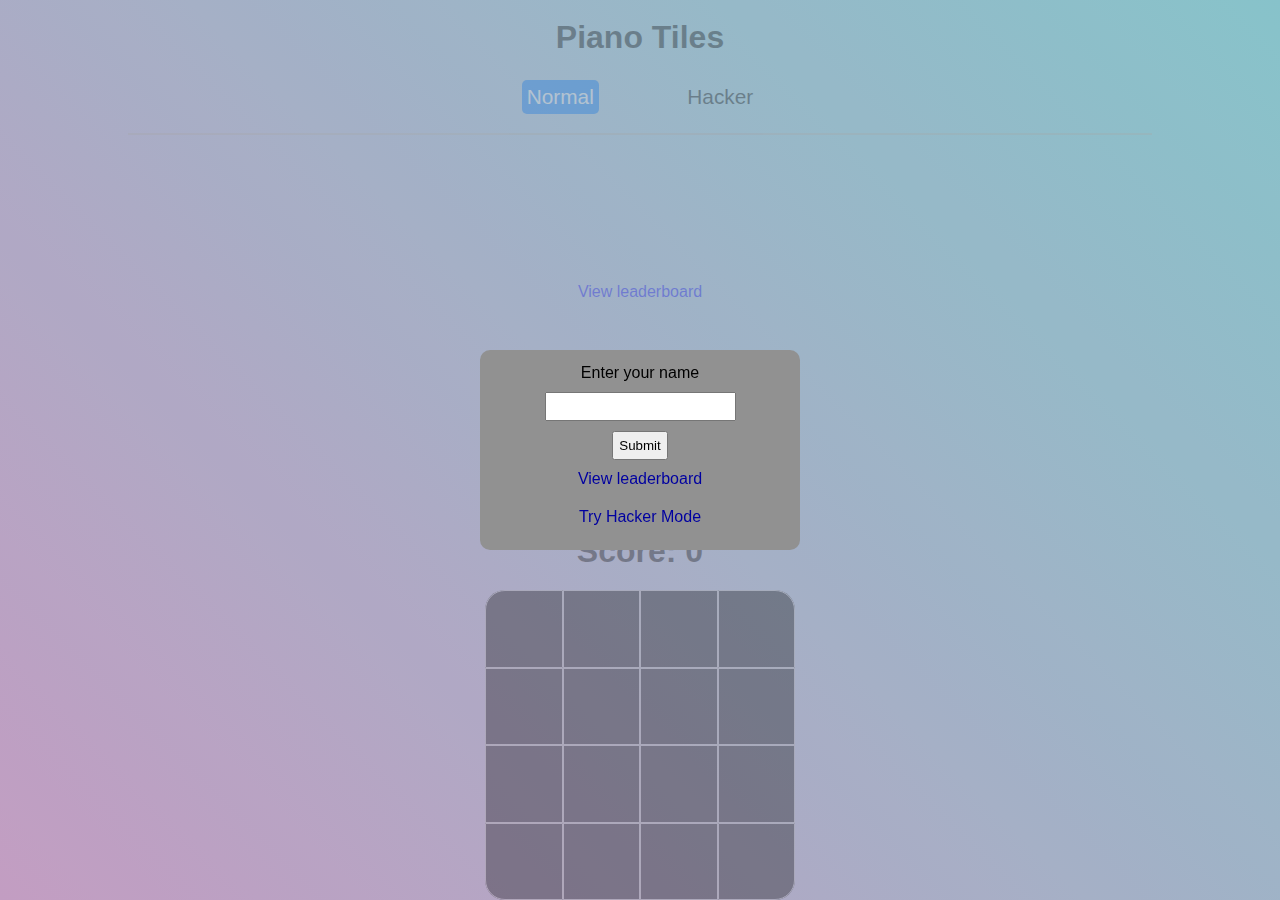
<file: combined/index.html>
<!DOCTYPE html>
<html lang="en">
  <head>
    <meta charset="UTF-8" />
    <meta http-equiv="X-UA-Compatible" content="IE=edge" />
    <meta name="viewport" content="width=device-width, initial-scale=1.0" />
    <link rel="stylesheet" href="css/style.css" />
    <title>Piano Tiles</title>
  </head>
  <body>
    <dialog id="modal">
      <form>
        <label>Enter your name</label>
        <input type="text" id="name" required />
        <input type="submit" id="submit" />
        <a href="leaderboardNormal.html">View leaderboard</a>
        <a href="hacker.html">Try Hacker Mode</a>
      </form>
    </dialog>
    <header>
      <h1>Piano Tiles</h1>
      <div class="modePanel">
        <a class="active" href="index.html">Normal</a>
        <a href="hacker.html">Hacker</a>
      </div>
    </header>
    <main>
      <a href="leaderboardNormal.html" class="leaderboard-link"
        >View leaderboard</a
      >
      <button class="startBtn">Start</button>
      <p>Round: <span class="round">1</span></p>
      <h1>Score: <span class="score">0</span></h1>
      <div class="container">
        <div class="box" data-item="0"></div>
        <div class="box" data-item="1"></div>
        <div class="box" data-item="2"></div>
        <div class="box" data-item="3"></div>
        <div class="box" data-item="4"></div>
        <div class="box" data-item="5"></div>
        <div class="box" data-item="6"></div>
        <div class="box" data-item="7"></div>
        <div class="box" data-item="8"></div>
        <div class="box" data-item="9"></div>
        <div class="box" data-item="10"></div>
        <div class="box" data-item="11"></div>
        <div class="box" data-item="12"></div>
        <div class="box" data-item="13"></div>
        <div class="box" data-item="14"></div>
        <div class="box" data-item="15"></div>
      </div>
    </main>
    <script src="js/app.js"></script>
  </body>
</html>
</file>
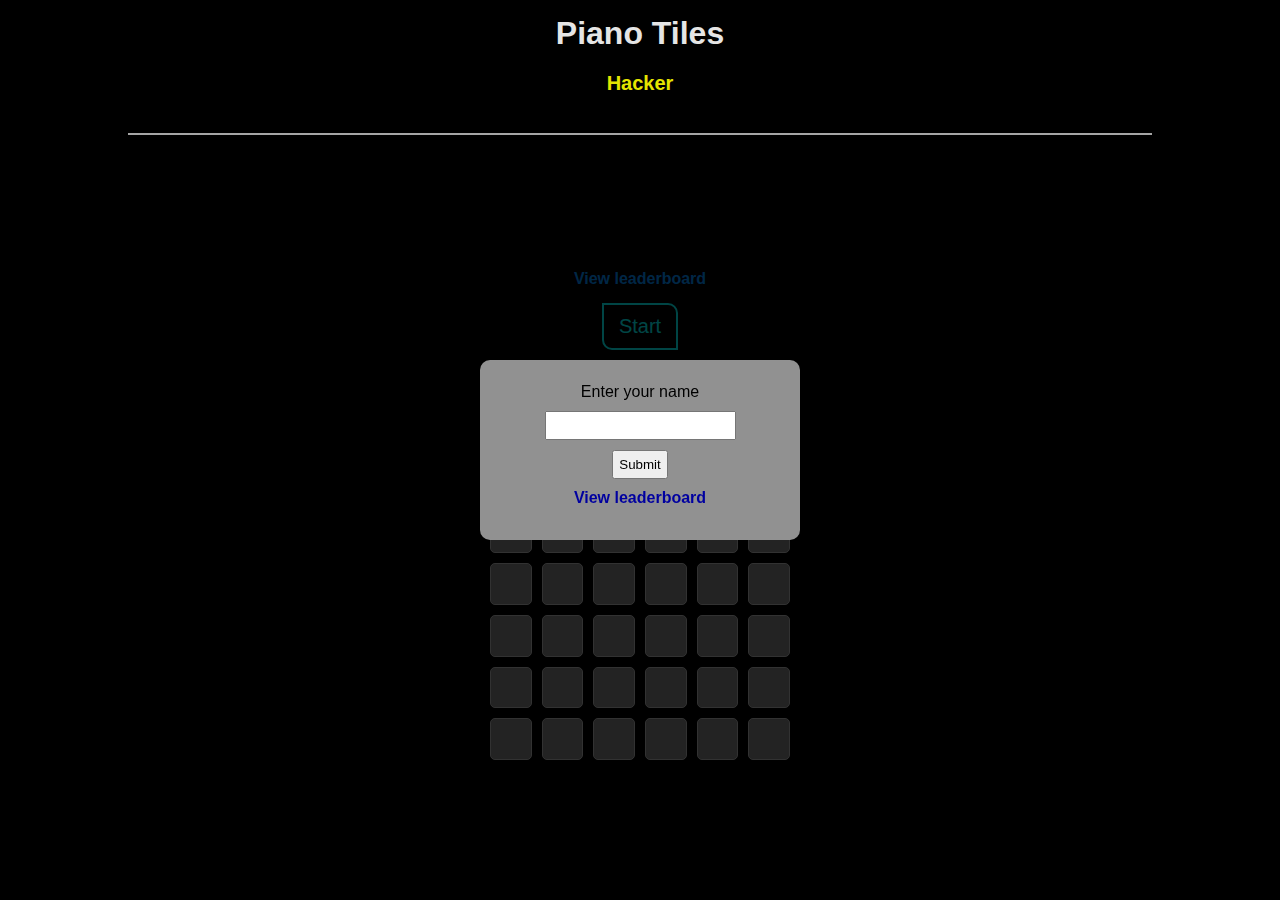
<file: hacker/index.html>
<!DOCTYPE html>
<html lang="en">
  <head>
    <meta charset="UTF-8" />
    <meta http-equiv="X-UA-Compatible" content="IE=edge" />
    <meta name="viewport" content="width=device-width, initial-scale=1.0" />
    <link rel="stylesheet" href="style.css" />
    <title>Piano Tiles</title>
  </head>
  <body>
    <dialog id="modal">
      <form>
        <label>Enter your name</label>
        <input type="text" id="name" required />
        <input type="submit" id="submit" />
        <a href="leaderboard.html">View leaderboard</a>
      </form>
    </dialog>
    <header>
      <h1>Piano Tiles</h1>
      <h4>Hacker</h4>
    </header>
    <main>
      <a href="leaderboard.html">View leaderboard</a>
      <button class="startBtn">Start</button>
      <p>Round: <span class="round">1</span></p>
      <h1>Score: <span class="score">0</span></h1>
      <div class="container">
        <div class="box" data-item="0"></div>
        <div class="box" data-item="1"></div>
        <div class="box" data-item="2"></div>
        <div class="box" data-item="3"></div>
        <div class="box" data-item="4"></div>
        <div class="box" data-item="5"></div>
        <div class="box" data-item="6"></div>
        <div class="box" data-item="7"></div>
        <div class="box" data-item="8"></div>
        <div class="box" data-item="9"></div>
        <div class="box" data-item="10"></div>
        <div class="box" data-item="11"></div>
        <div class="box" data-item="12"></div>
        <div class="box" data-item="13"></div>
        <div class="box" data-item="14"></div>
        <div class="box" data-item="15"></div>
        <div class="box" data-item="16"></div>
        <div class="box" data-item="17"></div>
        <div class="box" data-item="18"></div>
        <div class="box" data-item="19"></div>
        <div class="box" data-item="20"></div>
        <div class="box" data-item="21"></div>
        <div class="box" data-item="22"></div>
        <div class="box" data-item="23"></div>
        <div class="box" data-item="24"></div>
        <div class="box" data-item="25"></div>
        <div class="box" data-item="26"></div>
        <div class="box" data-item="27"></div>
        <div class="box" data-item="28"></div>
        <div class="box" data-item="29"></div>
        <div class="box" data-item="30"></div>
        <div class="box" data-item="31"></div>
        <div class="box" data-item="32"></div>
        <div class="box" data-item="33"></div>
        <div class="box" data-item="34"></div>
        <div class="box" data-item="35"></div>
      </div>
    </main>
    <script src="app.js"></script>
  </body>
</html>
</file>
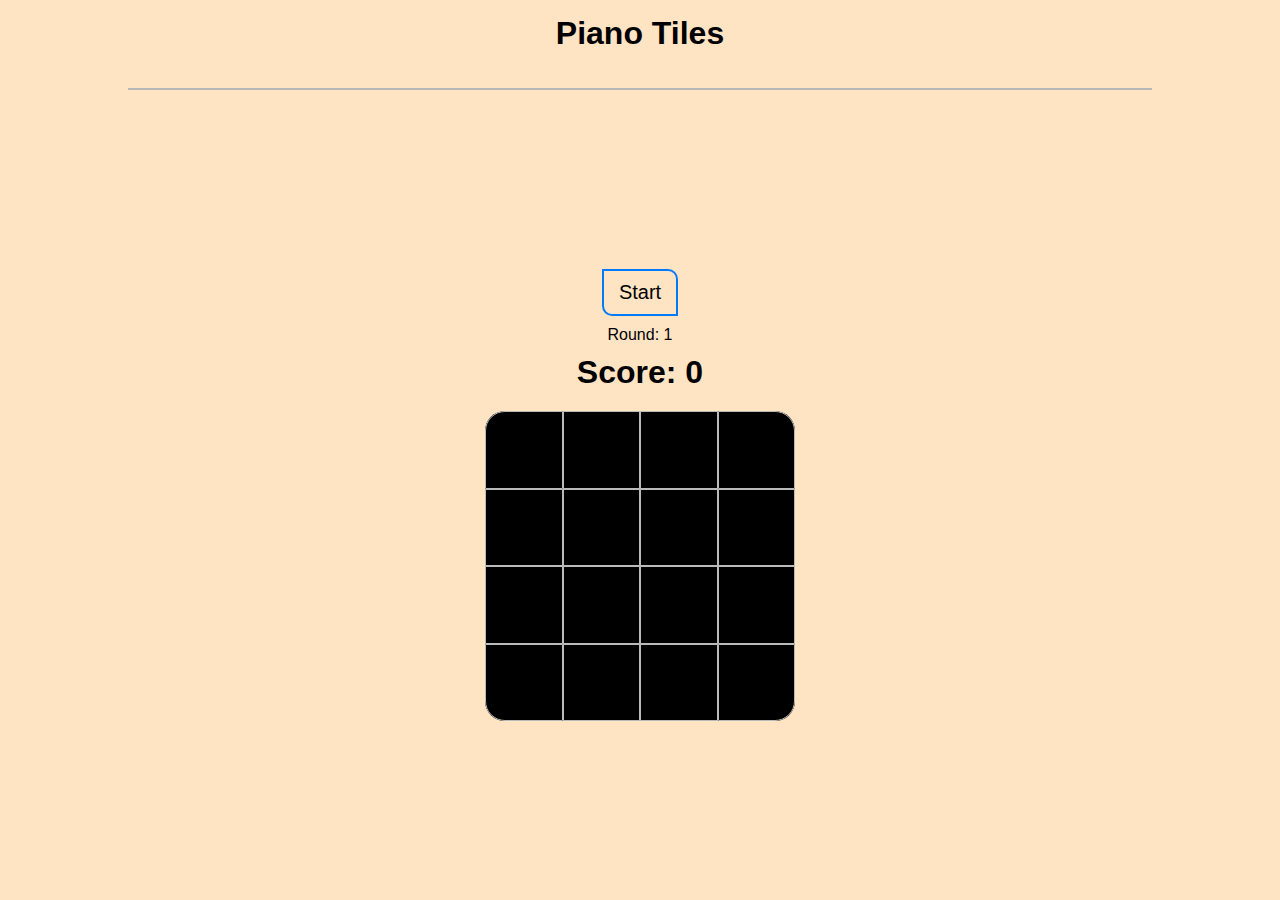
<file: normal/index.html>
<!DOCTYPE html>
<html lang="en">
  <head>
    <meta charset="UTF-8" />
    <meta http-equiv="X-UA-Compatible" content="IE=edge" />
    <meta name="viewport" content="width=device-width, initial-scale=1.0" />
    <link rel="stylesheet" href="style.css" />
    <title>Piano Tiles</title>
  </head>
  <body>
    <header>
      <h1>Piano Tiles</h1>
    </header>
    <main>
      <button class="startBtn">Start</button>
      <p>Round: <span class="round">1</span></p>
      <h1>Score: <span class="score">0</span></h1>
      <div class="container">
        <div class="box" data-item="0"></div>
        <div class="box" data-item="1"></div>
        <div class="box" data-item="2"></div>
        <div class="box" data-item="3"></div>
        <div class="box" data-item="4"></div>
        <div class="box" data-item="5"></div>
        <div class="box" data-item="6"></div>
        <div class="box" data-item="7"></div>
        <div class="box" data-item="8"></div>
        <div class="box" data-item="9"></div>
        <div class="box" data-item="10"></div>
        <div class="box" data-item="11"></div>
        <div class="box" data-item="12"></div>
        <div class="box" data-item="13"></div>
        <div class="box" data-item="14"></div>
        <div class="box" data-item="15"></div>
      </div>
    </main>
    <script src="app.js"></script>
  </body>
</html>
</file>
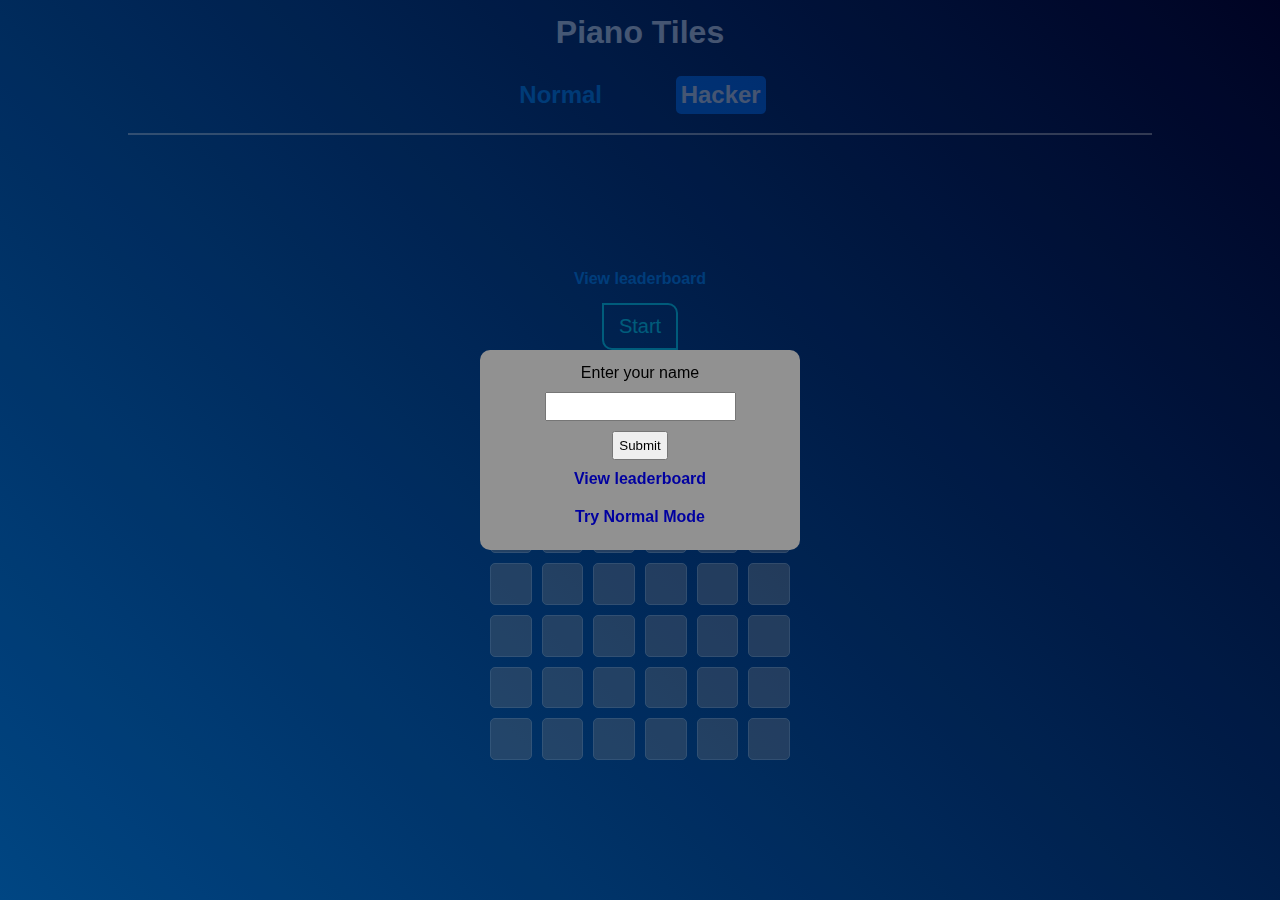
<file: combined/hacker.html>
<!DOCTYPE html>
<html lang="en">
  <head>
    <meta charset="UTF-8" />
    <meta http-equiv="X-UA-Compatible" content="IE=edge" />
    <meta name="viewport" content="width=device-width, initial-scale=1.0" />
    <link rel="stylesheet" href="css/hacker.css" />
    <title>Piano Tiles</title>
  </head>
  <body>
    <dialog id="modal">
      <form>
        <label>Enter your name</label>
        <input type="text" id="name" required />
        <input type="submit" id="submit" />
        <a href="leaderboard.html">View leaderboard</a>
        <a href="index.html">Try Normal Mode</a>
      </form>
    </dialog>
    <header>
      <h1>Piano Tiles</h1>
      <div class="modePanel">
        <a href="index.html">Normal</a>
        <a class="active" href="hacker.html">Hacker</a>
      </div>
    </header>
    <main>
      <a href="leaderboard.html">View leaderboard</a>
      <button class="startBtn">Start</button>
      <p>Round: <span class="round">1</span></p>
      <h1>Score: <span class="score">0</span></h1>
      <div class="container">
        <div class="box" data-item="0"></div>
        <div class="box" data-item="1"></div>
        <div class="box" data-item="2"></div>
        <div class="box" data-item="3"></div>
        <div class="box" data-item="4"></div>
        <div class="box" data-item="5"></div>
        <div class="box" data-item="6"></div>
        <div class="box" data-item="7"></div>
        <div class="box" data-item="8"></div>
        <div class="box" data-item="9"></div>
        <div class="box" data-item="10"></div>
        <div class="box" data-item="11"></div>
        <div class="box" data-item="12"></div>
        <div class="box" data-item="13"></div>
        <div class="box" data-item="14"></div>
        <div class="box" data-item="15"></div>
        <div class="box" data-item="16"></div>
        <div class="box" data-item="17"></div>
        <div class="box" data-item="18"></div>
        <div class="box" data-item="19"></div>
        <div class="box" data-item="20"></div>
        <div class="box" data-item="21"></div>
        <div class="box" data-item="22"></div>
        <div class="box" data-item="23"></div>
        <div class="box" data-item="24"></div>
        <div class="box" data-item="25"></div>
        <div class="box" data-item="26"></div>
        <div class="box" data-item="27"></div>
        <div class="box" data-item="28"></div>
        <div class="box" data-item="29"></div>
        <div class="box" data-item="30"></div>
        <div class="box" data-item="31"></div>
        <div class="box" data-item="32"></div>
        <div class="box" data-item="33"></div>
        <div class="box" data-item="34"></div>
        <div class="box" data-item="35"></div>
      </div>
    </main>
    <script src="js/hacker.js"></script>
  </body>
</html>
</file>
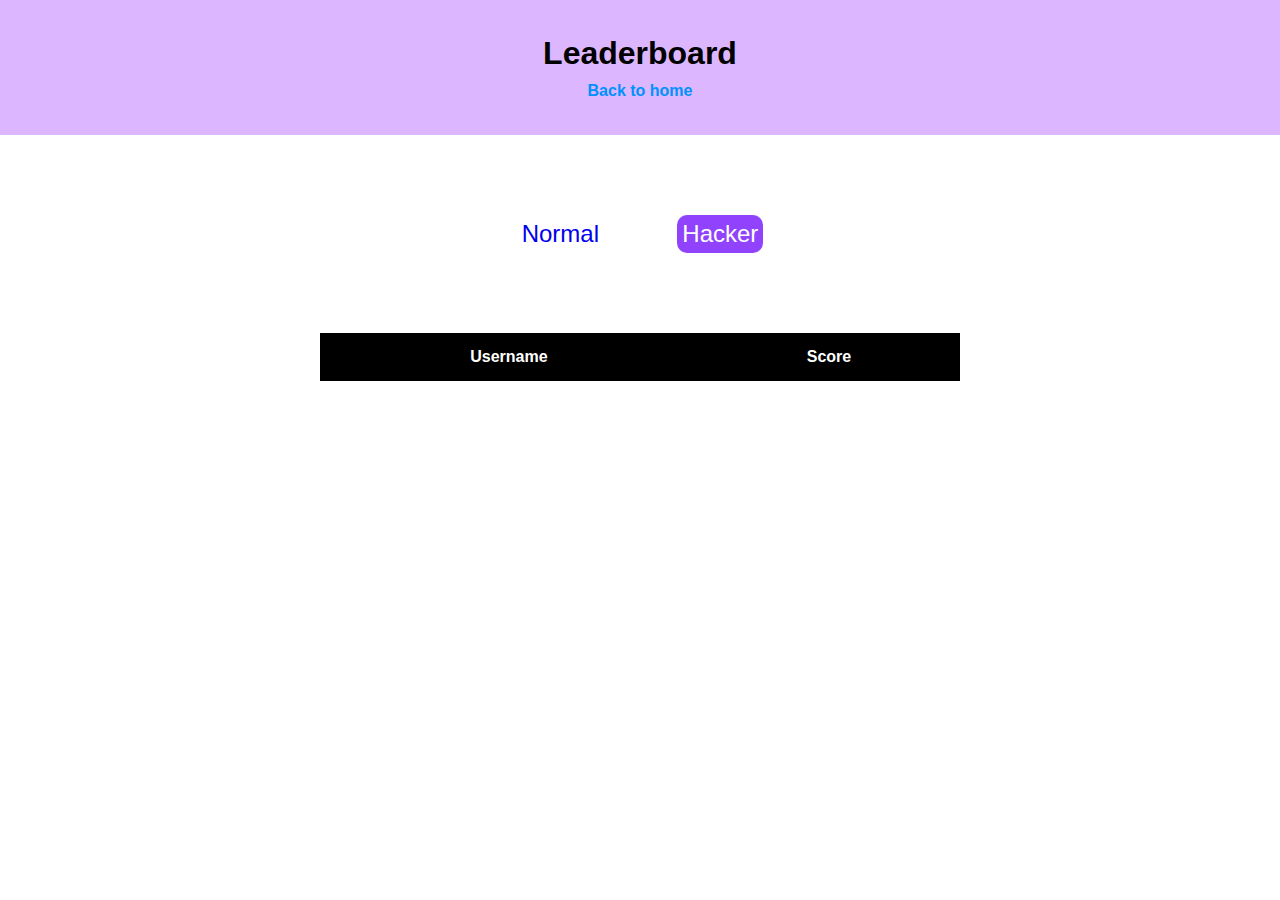
<file: combined/leaderboard.html>
<!DOCTYPE html>
<html lang="en">
  <head>
    <meta charset="UTF-8" />
    <meta http-equiv="X-UA-Compatible" content="IE=edge" />
    <meta name="viewport" content="width=device-width, initial-scale=1.0" />
    <link rel="stylesheet" href="css/leaderboard.css" />
    <title>Piano Tiles</title>
  </head>
  <body>
    <header>
      <h1>Leaderboard</h1>
      <a href="index.html">Back to home</a>
    </header>
    <main>
      <div class="modePanel">
        <a href="leaderboardNormal.html">Normal</a>
        <a class="active" href="leaderboard.html">Hacker</a>
      </div>
      <table>
        <thead>
          <tr>
            <th>Username</th>
            <th>Score</th>
          </tr>
        </thead>
        <tbody></tbody>
      </table>
    </main>
    <script src="js/leaderboard.js"></script>
  </body>
</html>
</file>
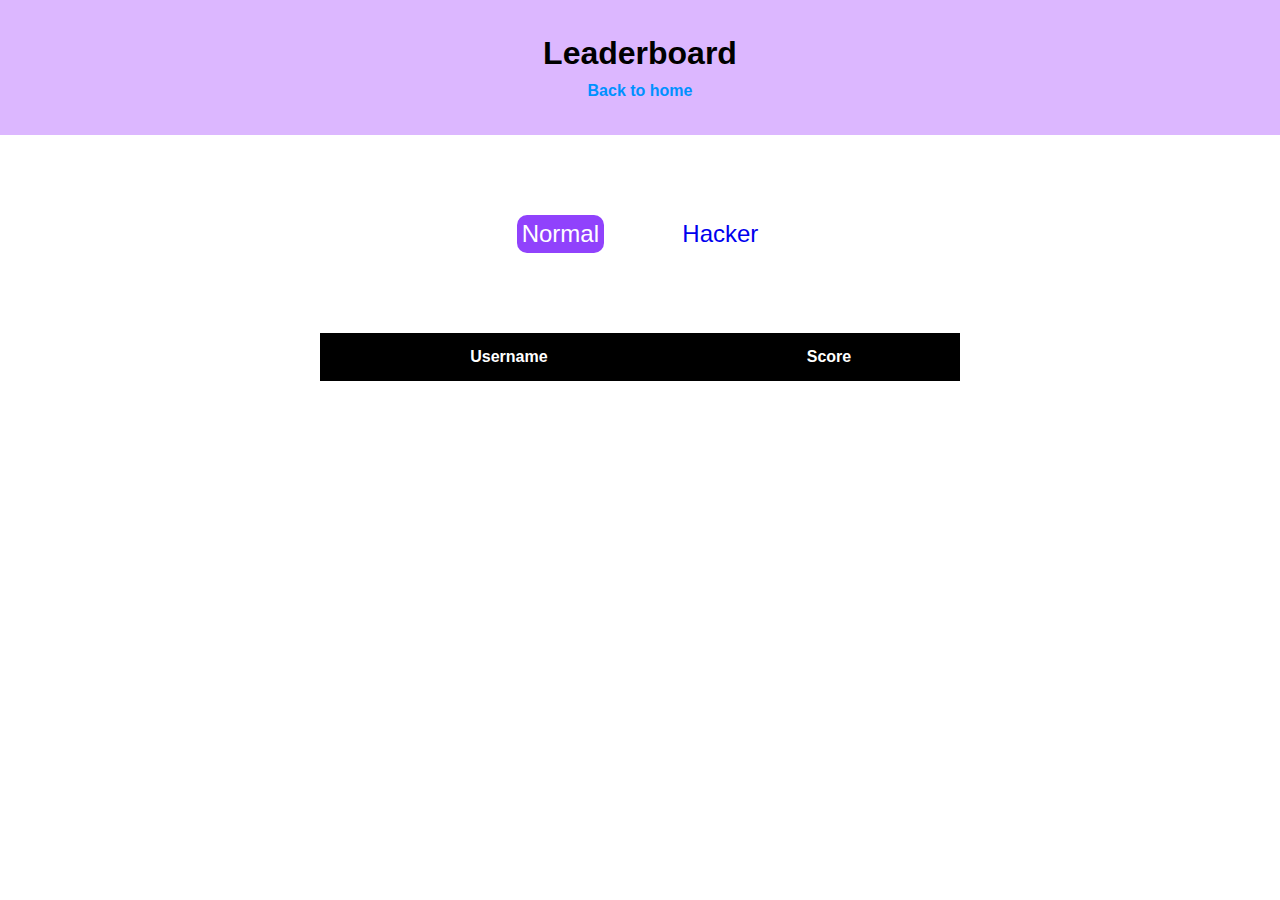
<file: combined/leaderboardNormal.html>
<!DOCTYPE html>
<html lang="en">
  <head>
    <meta charset="UTF-8" />
    <meta http-equiv="X-UA-Compatible" content="IE=edge" />
    <meta name="viewport" content="width=device-width, initial-scale=1.0" />
    <link rel="stylesheet" href="css/leaderboard.css" />
    <title>Piano Tiles</title>
  </head>
  <body>
    <header>
      <h1>Leaderboard</h1>
      <a href="index.html">Back to home</a>
    </header>
    <main>
      <div class="modePanel">
        <a class="active" href="leaderboardNormal.html">Normal</a>
        <a href="leaderboard.html">Hacker</a>
      </div>
      <table>
        <thead>
          <tr>
            <th>Username</th>
            <th>Score</th>
          </tr>
        </thead>
        <tbody></tbody>
      </table>
    </main>
    <script src="js/leaderboardNormal.js"></script>
  </body>
</html>
</file>
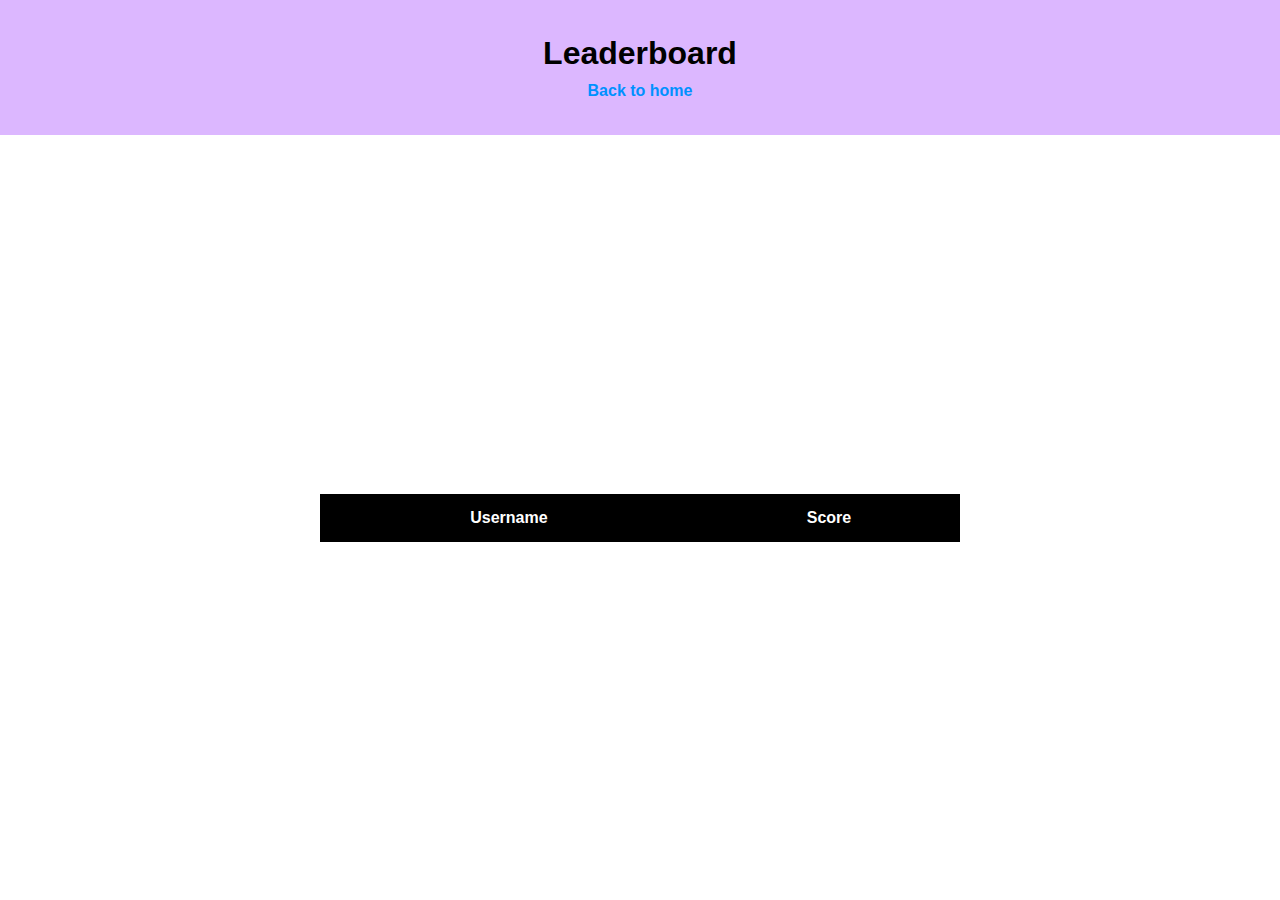
<file: hacker/leaderboard.html>
<!DOCTYPE html>
<html lang="en">
  <head>
    <meta charset="UTF-8" />
    <meta http-equiv="X-UA-Compatible" content="IE=edge" />
    <meta name="viewport" content="width=device-width, initial-scale=1.0" />
    <link rel="stylesheet" href="leaderboard.css" />
    <title>Piano Tiles</title>
  </head>
  <body>
    <header>
      <h1>Leaderboard</h1>
      <a href="index.html">Back to home</a>
    </header>
    <main>
      <table>
        <thead>
          <tr>
            <th>Username</th>
            <th>Score</th>
          </tr>
        </thead>
        <tbody></tbody>
      </table>
    </main>
    <script src="leaderboard.js"></script>
  </body>
</html>
</file>
<file: combined/css/style.css>
* {
  margin: 0;
  padding: 0;
  box-sizing: border-box;
  font-family: "Lucida Sans", "Lucida Sans Regular", "Lucida Grande",
    "Lucida Sans Unicode", Geneva, Verdana, sans-serif;
  text-decoration: none;
}

#modal {
  width: 320px;
  height: 150px;
  position: absolute;
  top: 50%;
  left: 50%;
  transform: translate(-50%, -50%);
  z-index: 999;
  background-color: rgb(145, 145, 145);
  border: none;
  padding: 100px 0;
  border-radius: 10px;
}

form {
  width: 100%;
  height: 100%;
  display: flex;
  flex-direction: column;
  align-items: center;
  justify-content: center;
  color: black;
}

form a {
  color: rgb(0, 0, 160);
  margin: 10px 0;
}

#modal input[type="submit"] {
  padding: 5px;
  margin-top: 10px;
}

#modal input[type="text"] {
  padding: 5px;
  margin-top: 10px;
  outline: none;
}

body {
  height: 100vh;
  width: 100vw;
  /* background-color: bisque; */
  background-color: #d9afd9;
  background-image: linear-gradient(45deg, #d9afd9 0%, #97d9e1 100%);
}

header {
  padding: 15px;
  height: 15vh;
  border-bottom: 2px solid rgb(184, 184, 184);
  width: 80%;
  margin: auto;
  display: flex;
  flex-direction: column;
  align-items: center;
  justify-content: space-around;
}

.leaderboard-link {
  margin: auto;
  text-decoration: none;
  color: blue;
}

.modePanel {
  display: flex;
  justify-content: space-around;
  width: 320px;
  margin-top: 1rem;
}

.modePanel a {
  color: black;
  font-size: 1.3rem;
  padding: 5px;
  border-radius: 5px;
}

.active {
  color: white !important;
  background-color: rgb(0, 119, 255);
}

main {
  display: flex;
  flex-direction: column;
  align-items: center;
  justify-content: center;
  height: 85vh;
}

.container {
  width: 310px;
  display: grid;
  grid-template-columns: 1fr 1fr 1fr 1fr;
  background-color: black;
  height: 310px;
  margin-top: 20px;
  border-radius: 20px;
}

p {
  margin: 10px 0;
}

.startBtn {
  outline: none;
  background: none;
  border: 2px solid rgb(0, 123, 255);
  padding: 10px 15px;
  cursor: pointer;
  font-size: 20px;
  border-radius: 0 10px 0 10px;
  transition: 0.5s ease;
}

.startBtn:hover {
  background-color: rgb(0, 123, 255);
  color: white;
}

.box {
  border: 1px solid rgb(186, 186, 186);
  pointer-events: none;
  transition: background-color 0.5s ease;
}

.box:hover {
  transition: background-color 0.5s ease;
}

.box:active {
  background-color: greenyellow !important;
}

.box:nth-child(1) {
  border-radius: 20px 0 0 0;
}
.box:nth-child(4) {
  border-radius: 0 20px 0 0;
}
.box:nth-child(13) {
  border-radius: 0 0 0 20px;
}
.box:nth-child(16) {
  border-radius: 0 0 20px 0;
}
</file>
<file: hacker/style.css>
* {
  margin: 0;
  padding: 0;
  box-sizing: border-box;
  font-family: "Lucida Sans", "Lucida Sans Regular", "Lucida Grande",
    "Lucida Sans Unicode", Geneva, Verdana, sans-serif;
  text-decoration: none;
}

#modal {
  width: 320px;
  height: 150px;
  position: absolute;
  top: 50%;
  left: 50%;
  transform: translate(-50%, -50%);
  z-index: 999;
  background-color: rgb(145, 145, 145);
  border: none;
  padding: 90px 0;
  border-radius: 10px;
}

form {
  width: 100%;
  height: 100%;
  display: flex;
  flex-direction: column;
  align-items: center;
  justify-content: center;
  color: black;
}

form a {
  color: rgb(0, 0, 160);
  margin: 10px 0;
}

#modal input[type="submit"] {
  padding: 5px;
  margin-top: 10px;
}

#modal input[type="text"] {
  padding: 5px;
  margin-top: 10px;
  outline: none;
}

body {
  height: 100vh;
  width: 100vw;
  background-color: black;
}

header {
  text-align: center;
  padding: 15px;
  height: 15vh;
  border-bottom: 2px solid rgb(184, 184, 184);
  width: 80%;
  margin: auto;
  color: white;
}

h4 {
  font-size: 20px;
  margin-top: 20px;
  color: yellow;
}

main {
  display: flex;
  flex-direction: column;
  align-items: center;
  justify-content: center;
  height: 85vh;
}

.container {
  width: 310px;
  display: grid;
  grid-template-columns: 1fr 1fr 1fr 1fr 1fr 1fr;
  background-color: black;
  height: 310px;
  margin-top: 20px;
  border-radius: 20px;
}

p {
  margin: 10px 0;
  color: white;
}

main h1 {
  color: white;
}

dialog {
  color: white;
}

a {
  color: rgb(0, 145, 255);
  font-weight: bolder;
  margin-bottom: 15px;
}

.startBtn {
  outline: none;
  margin-bottom: 10px;
  background: none;
  color: aqua;
  border: 2px solid aqua;
  padding: 10px 15px;
  cursor: pointer;
  font-size: 20px;
  border-radius: 0 10px 0 10px;
  transition: 0.5s ease;
}

.startBtn:hover {
  background-color: aqua;
  color: white;
}

.box {
  border: 1px solid rgb(186, 186, 186);
  pointer-events: none;
  transition: background-color 0.5s ease;
  margin: 5px;
  border-radius: 5px;
  background-color: grey;
}

.box:hover {
  transition: background-color 0.5s ease;
}

.box:active {
  background-color: aqua !important;
}
</file>
<file: normal/style.css>
* {
  margin: 0;
  padding: 0;
  box-sizing: border-box;
  font-family: "Lucida Sans", "Lucida Sans Regular", "Lucida Grande",
    "Lucida Sans Unicode", Geneva, Verdana, sans-serif;
}

body {
  height: 100vh;
  width: 100vw;
  background-color: bisque;
}

header {
  text-align: center;
  padding: 15px;
  height: 10vh;
  border-bottom: 2px solid rgb(184, 184, 184);
  width: 80%;
  margin: auto;
}

main {
  display: flex;
  flex-direction: column;
  align-items: center;
  justify-content: center;
  height: 90vh;
}

.container {
  width: 310px;
  display: grid;
  grid-template-columns: 1fr 1fr 1fr 1fr;
  background-color: black;
  height: 310px;
  margin-top: 20px;
  border-radius: 20px;
}

p {
  margin: 10px 0;
}

.startBtn {
  outline: none;
  background: none;
  border: 2px solid rgb(0, 123, 255);
  padding: 10px 15px;
  cursor: pointer;
  font-size: 20px;
  border-radius: 0 10px 0 10px;
  transition: 0.5s ease;
}

.startBtn:hover {
  background-color: rgb(0, 123, 255);
  color: white;
}

.box {
  border: 1px solid rgb(186, 186, 186);
  pointer-events: none;
  transition: background-color 0.5s ease;
}

.box:hover {
  transition: background-color 0.5s ease;
}

.box:active {
  background-color: greenyellow !important;
}

.box:nth-child(1) {
  border-radius: 20px 0 0 0;
}
.box:nth-child(4) {
  border-radius: 0 20px 0 0;
}
.box:nth-child(13) {
  border-radius: 0 0 0 20px;
}
.box:nth-child(16) {
  border-radius: 0 0 20px 0;
}
</file>
<file: combined/css/hacker.css>
* {
  margin: 0;
  padding: 0;
  box-sizing: border-box;
  font-family: "Lucida Sans", "Lucida Sans Regular", "Lucida Grande",
    "Lucida Sans Unicode", Geneva, Verdana, sans-serif;
  text-decoration: none;
}

#modal {
  width: 320px;
  height: 150px;
  position: absolute;
  top: 50%;
  left: 50%;
  transform: translate(-50%, -50%);
  z-index: 999;
  background-color: rgb(145, 145, 145);
  border: none;
  padding: 100px 0;
  border-radius: 10px;
}

form {
  width: 100%;
  height: 100%;
  display: flex;
  flex-direction: column;
  align-items: center;
  justify-content: center;
  color: black;
}

form a {
  color: rgb(0, 0, 160);
  margin: 10px 0;
}

#modal input[type="submit"] {
  padding: 5px;
  margin-top: 10px;
}

#modal input[type="text"] {
  padding: 5px;
  margin-top: 10px;
  outline: none;
}

body {
  height: 100vh;
  width: 100vw;
  background: #000428; /* fallback for old browsers */
  background: -webkit-linear-gradient(
    45deg,
    #004e92,
    #000428
  ); /* Chrome 10-25, Safari 5.1-6 */
  background: linear-gradient(
    45deg,
    #004e92,
    #000428
  ); /* W3C, IE 10+/ Edge, Firefox 16+, Chrome 26+, Opera 12+, Safari 7+ */
}

header {
  padding-top: 10px;
  color: white;
  height: 15vh;
  border-bottom: 2px solid rgb(184, 184, 184);
  width: 80%;
  margin: auto;
  display: flex;
  flex-direction: column;
  align-items: center;
  justify-content: space-around;
}

.modePanel {
  display: flex;
  justify-content: space-around;
  width: 320px;
  margin-top: 1rem;
}

.modePanel a {
  font-size: 1.5rem;
  padding: 5px;
  border-radius: 5px;
}

.active {
  color: white !important;
  background-color: rgb(0, 119, 255);
}

main {
  display: flex;
  flex-direction: column;
  align-items: center;
  justify-content: center;
  height: 85vh;
}

.container {
  width: 310px;
  display: grid;
  grid-template-columns: 1fr 1fr 1fr 1fr 1fr 1fr;
  background-color: transparent;
  height: 310px;
  margin-top: 20px;
  border-radius: 20px;
}

p {
  margin: 10px 0;
  color: white;
}

main h1 {
  color: white;
}

dialog {
  color: white;
}

a {
  color: rgb(0, 145, 255);
  font-weight: bolder;
  margin-bottom: 15px;
}

.startBtn {
  outline: none;
  margin-bottom: 10px;
  background: none;
  color: aqua;
  border: 2px solid aqua;
  padding: 10px 15px;
  cursor: pointer;
  font-size: 20px;
  border-radius: 0 10px 0 10px;
  transition: 0.5s ease;
}

.startBtn:hover {
  background-color: aqua;
  color: white;
}

.box {
  border: 1px solid rgb(186, 186, 186);
  pointer-events: none;
  transition: background-color 0.5s ease;
  margin: 5px;
  border-radius: 5px;
  background-color: grey;
}

.box:hover {
  transition: background-color 0.5s ease;
}

.box:active {
  background-color: aqua !important;
}
</file>
<file: combined/css/leaderboard.css>
* {
  padding: 0;
  box-sizing: border-box;
  margin: 0;
  font-family: "Lucida Sans", "Lucida Sans Regular", "Lucida Grande",
    "Lucida Sans Unicode", Geneva, Verdana, sans-serif;
  text-decoration: none;
}

body {
  min-height: 100vh;
  max-width: 100vw;
}

header {
  height: 15vh;
  padding: 10px;
  display: flex;
  flex-direction: column;
  align-items: center;
  justify-content: center;
  background-color: rgb(220, 183, 255);
}

header a {
  color: rgb(0, 145, 255);
  margin-top: 10px;
  font-weight: bolder;
}

main {
  height: 85vh;
  display: flex;
  flex-direction: column;
  justify-content: start;
  align-items: center;
}

.modePanel {
  width: 320px;
  display: flex;
  justify-content: space-around;
  color: black;
  font-size: 1.5rem;
  margin: 5rem 0;
}

.modePanel a {
  padding: 5px;
  border-radius: 10px;
}

.active {
  color: white;
  background-color: rgb(144, 66, 252);
}

/*Leaderboard*/
table {
  border-radius: 10px;
  width: 50%;
  border-spacing: 0;
}

table > * {
  text-align: center;
}

th {
  padding: 15px;
  color: white;
}

thead {
  background-color: black;
}

tbody td {
  padding: 15px;
}

tbody tr:hover td {
  background-color: rgb(202, 141, 248);
}
</file>
<file: hacker/leaderboard.css>
* {
  padding: 0;
  box-sizing: border-box;
  margin: 0;
  font-family: "Lucida Sans", "Lucida Sans Regular", "Lucida Grande",
    "Lucida Sans Unicode", Geneva, Verdana, sans-serif;
  text-decoration: none;
}

body {
  min-height: 100vh;
  max-width: 100vw;
}

header {
  height: 15vh;
  padding: 10px;
  display: flex;
  flex-direction: column;
  align-items: center;
  justify-content: center;
  background-color: rgb(220, 183, 255);
}

header a {
  color: rgb(0, 145, 255);
  margin-top: 10px;
  font-weight: bolder;
}

main {
  height: 85vh;
  display: flex;
  justify-content: center;
  align-items: center;
}

/*Leaderboard*/
table {
  border-radius: 10px;
  width: 50%;
  border-spacing: 0;
}

table > * {
  text-align: center;
}

th {
  padding: 15px;
  color: white;
}

thead {
  background-color: black;
}

tbody td {
  padding: 15px;
}

tbody tr:hover td {
  background-color: rgb(202, 141, 248);
}
</file>
